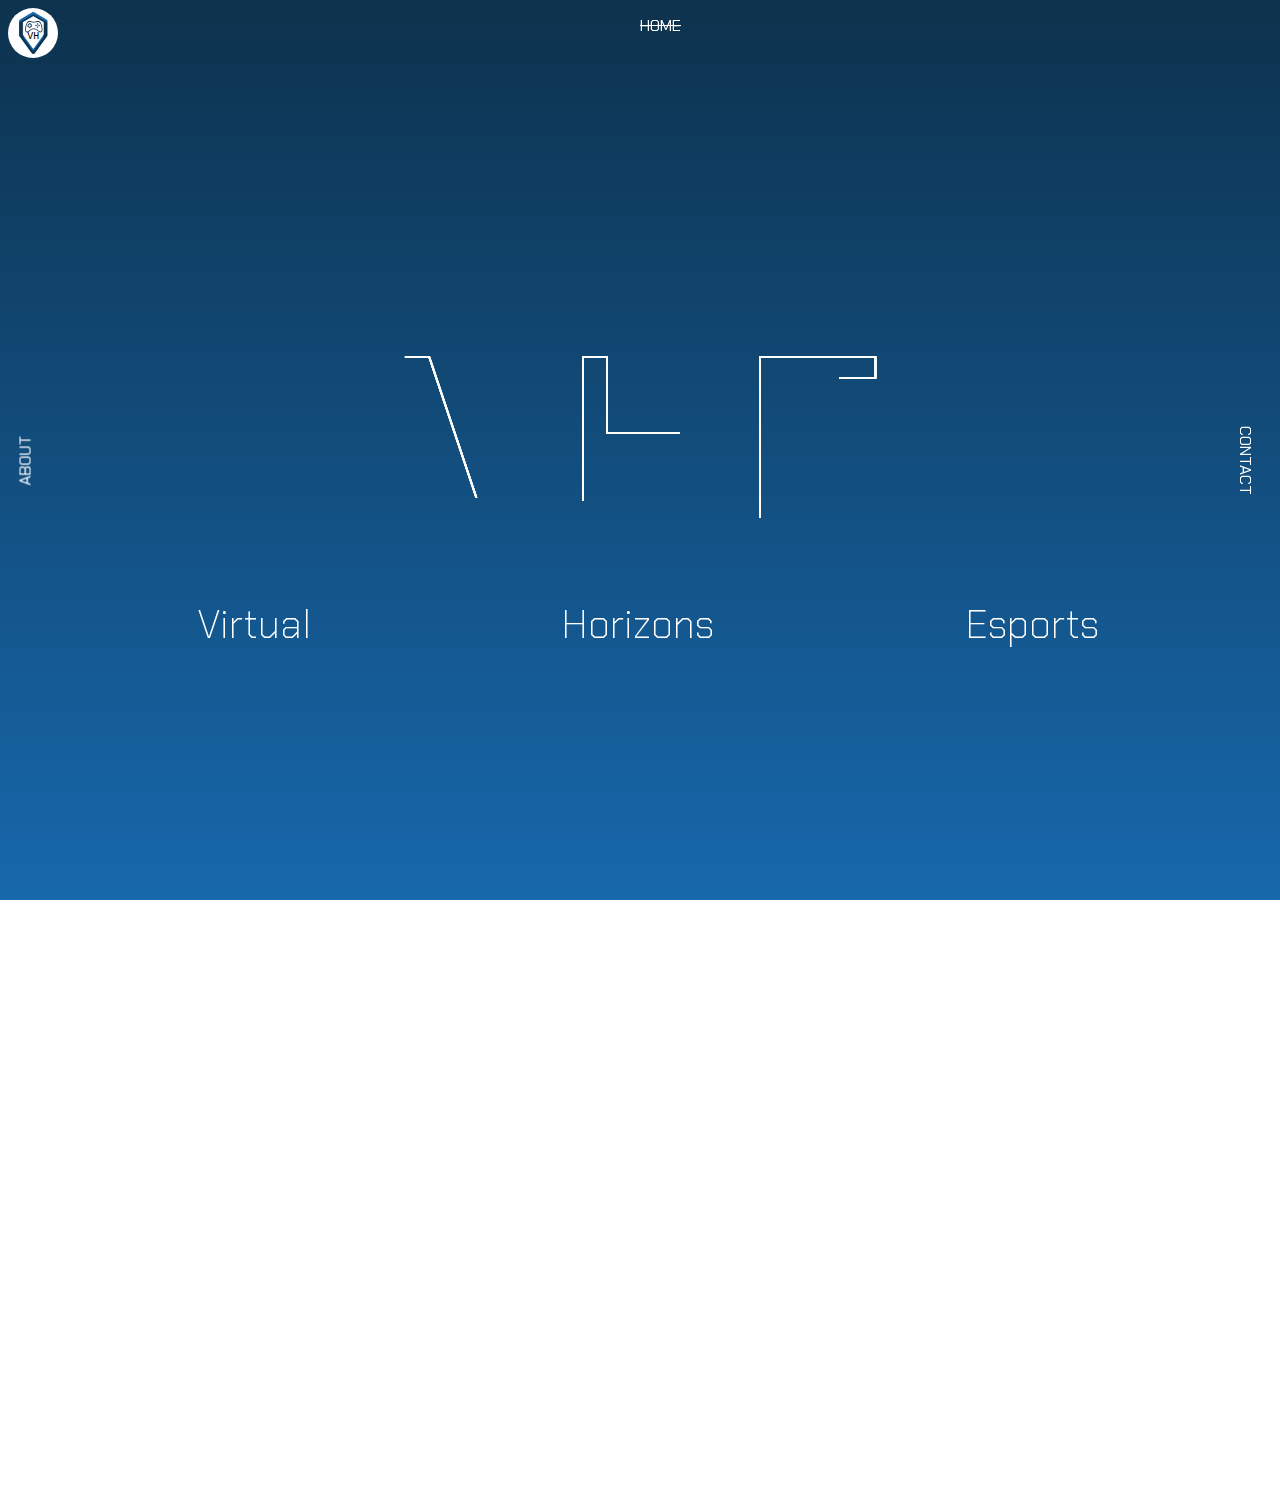
<file: index.html>
<!DOCTYPE html>
<html lang="en">
<head>
  <meta charset="UTF-8">
  <meta name="viewport" content="width=device-width, initial-scale=1.0">
  <meta http-equiv="X-UA-Compatible" content="ie=edge">
  <link rel="stylesheet" href="style.css">
  <link rel="stylesheet" href="nav-style.css">
  <link rel="stylesheet" href="footer.css">
  <link rel="stylesheet" href="contact.css">
  <link href='https://fonts.googleapis.com/css?family=Chakra Petch' rel='stylesheet'>
<!-- style for body text  
  <link href='https://fonts.googleapis.com/css?family=Roboto Slab' rel='stylesheet'> -->
  
  <title>Document</title>
</head>
<body>
    <nav class="main-nav">
        <ul class="main-nav-ul">
          <li><a href="index.html" class="list-item home active">HOME</a></li>
          <li><a href="about.html" class="list-item about">ABOUT</a></li>
          <li><a href="contact.html" class="list-item contact">CONTACT</a></li>
        </ul>
    </nav>

    <div class="logo"><img src="assets/logo.svg" alt="" class="logo-image"></div>

  <div class="animation-container">
        <svg viewBox="0 205 600 600">
          <!-- <symbol id="text">
            <text text-anchor="middle" x="50%" y="50%">Virtual</text>
            <text text-anchor="middle" x="50%" y="70%">Horizons</text>
            <text text-anchor="middle" x="50%" y="90%">Esports</text>
          </symbol> -->
          <symbol id="text">
              <text text-anchor="middle" x="50%" y="50%">VHE</text>
              <!-- <text text-anchor="middle" x="50%" y="70%">Horizons</text>
              <text text-anchor="middle" x="50%" y="90%">Esports</text> -->
            </symbol>
          <use xlink:href="#text" class="text"></use>
          <use xlink:href="#text" class="text"></use>
          <use xlink:href="#text" class="text"></use>
          <use xlink:href="#text" class="text"></use>
        </svg>
        
      </div> 
      <div class="mainName-container">
          <h3 class="mainName-title">Virtual</h3>
          <h3 class="mainName-title">Horizons</h3>
          <h3 class="mainName-title">Esports</h3>
      </div>

      

</body>
</html>
</file>
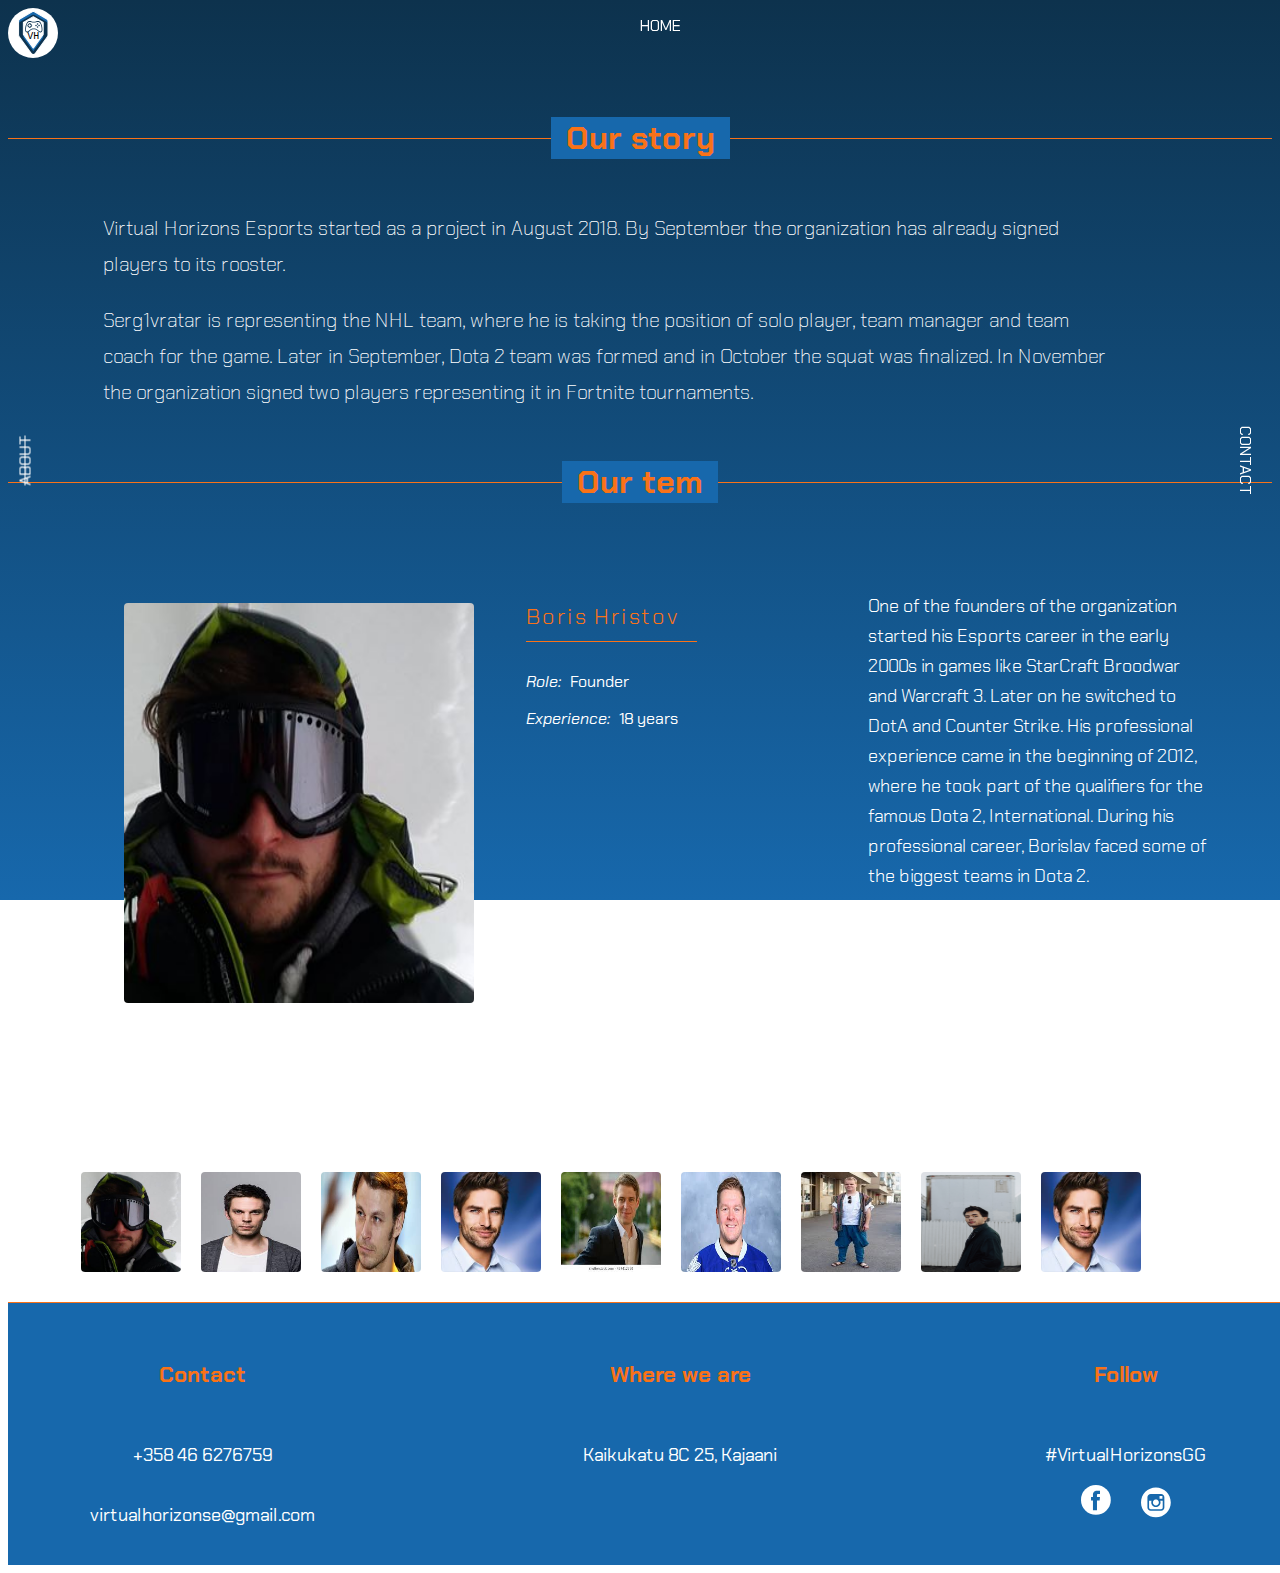
<file: about.html>
<!DOCTYPE html>
<html lang="en">
<head>
  <meta charset="UTF-8">
  <meta name="viewport" content="width=device-width, initial-scale=1.0">
  <meta http-equiv="X-UA-Compatible" content="ie=edge">
  <link href='https://fonts.googleapis.com/css?family=Chakra Petch' rel='stylesheet'>
  <link rel="stylesheet" href="heading.css">
  <link rel="stylesheet" href="contact.css">
  <link rel="stylesheet" href="footer.css">
  <link rel="stylesheet" href="nav-style.css">
  <link rel="stylesheet" href="about.css">
  <title>Document</title>
</head>
<body>
    <nav class="main-nav">
        <ul class="main-nav-ul">
          <li><a href="index.html" class="list-item home">HOME</a></li>
          <li><a href="about.html" class="list-item about active">ABOUT</a></li>
          <li><a href="contact.html" class="list-item contact">CONTACT</a></li>
        </ul>
    </nav>

    <div class="logo"><img src="assets/logo.svg" alt="" class="logo-image"></div>

<div class="body-container">

    <h1 class="main-heading"><span>Our story</span></h1>

    <article class="about-company">
      <p class="bodytext">Virtual Horizons Esports started as a project in August 2018. By September the organization has already signed players to its rooster. </p>
      <p class="bodytext">Serg1vratar is representing the NHL team, where he is taking the position of solo player, team manager and team coach for the game. Later in September, Dota 2 team was formed and in October the squat was finalized. 
          In November the organization signed two players representing it in Fortnite tournaments. </p>
    </article>

    <h1 class="main-heading"><span>Our tem</span></h1>

    <!-- SLIDESHOW -->
    <div class="slider-box">
      
      <div class="w3-content">
        <div class="card-container">
          <img class="mySlides" src="assets/Boris.jpg">
          <article class="main-info">
            <h4 class="name-title">Boris Hristov</h4>
            <p class="descriotion"><em>Role:</em> Founder</p>
            <p class="descriotion"><em>Experience:</em> 18 years</p>
          </article>
          <article class="main-info">
            <p class="body-text">One of the founders of the organization started his Esports career in the early 2000s in games like StarCraft Broodwar and Warcraft 3. Later on he switched to DotA and Counter Strike. His professional experience came in the beginning of 2012, where he took part of the qualifiers for the famous Dota 2, International. During his professional career, Borislav faced some of the biggest teams in Dota 2. </p>
            <p class="body-text">His coaching experience started with a small Dota 2 team in Bulgaria, and later on he took a Finnish Counter Strike: Global Offensive team to the PGSL Lan Finals.</p>
          </article>
        </div>

        <div class="card-container">
          <img class="mySlides" src="assets/download-2.jpg">
          <article class="main-info">
            <h4 class="name-title">Anna Tarkina</h4>
            <p class="descriotion"><em>Role:</em> Founder</p>
            <p class="descriotion"><em>Experience:</em> 5 years</p>
          </article>
          <article class="main-info">
            <p class="body-text">One of the founders of the organization started his Esports career in the early 2000s in games like StarCraft Broodwar and Warcraft 3. Later on he switched to DotA and Counter Strike. His professional experience came in the beginning of 2012, where he took part of the qualifiers for the famous Dota 2, International. During his professional career, Borislav faced some of the biggest teams in Dota 2. </p>
            <p class="body-text">His coaching experience started with a small Dota 2 team in Bulgaria, and later on he took a Finnish Counter Strike: Global Offensive team to the PGSL Lan Finals.</p>
          </article>
        </div>

        <div class="card-container">
          <img class="mySlides" src="assets/download-3.jpg">
          <article class="main-info">
            <h4 class="name-title">Denis Kurepin</h4>
            <p class="descriotion"><em>Role:</em> Founder</p>
            <p class="descriotion"><em>Experience:</em> 10 years</p>
          </article>
          <article class="main-info">
            <p class="body-text">One of the founders of the organization started his Esports career in the early 2000s in games like StarCraft Broodwar and Warcraft 3. Later on he switched to DotA and Counter Strike. His professional experience came in the beginning of 2012, where he took part of the qualifiers for the famous Dota 2, International. During his professional career, Borislav faced some of the biggest teams in Dota 2. </p>
            <p class="body-text">His coaching experience started with a small Dota 2 team in Bulgaria, and later on he took a Finnish Counter Strike: Global Offensive team to the PGSL Lan Finals.</p>
          </article>
        </div>

        <div class="card-container">
          <img class="mySlides" src="assets/download.jpg">
          <article class="main-info">
            <h4 class="name-title">Sergei Filippov</h4>
            <p class="descriotion"><em>Role:</em> Founder</p>
            <p class="descriotion"><em>Experience:</em> 12 years</p>
          </article>
          <article class="main-info">
            <p class="body-text">Lorem ipsum, dolor sit amet consectetur adipisicing elit. Doloribus magnam veritatis tempora nisi quos quia itaque laborum inventore voluptatum omnis, culpa dolore sapiente quisquam? Doloribus dolorem enim voluptate eligendi ut.</p>
            <p class="body-text">Lorem ipsum dolor sit, amet consectetur adipisicing elit. Esse, quibusdam suscipit! Ipsa ea similique laborum voluptatibus? Vero corporis quibusdam rem quisquam velit eveniet temporibus dicta, neque dolorum reiciendis est culpa.</p>
          </article>
        </div>

      </div>
      
      <div class="w3-center">
        <div class="w3-section">
          <button class="w3-button w3-light-grey" onclick="plusDivs(-1)" class="arrow"><img src="assets/icons/back.svg" class="arrow"></button>
          <button class="w3-button w3-light-grey" onclick="plusDivs(-1)" class="arrow"><img src="assets/icons/next.svg" class="arrow"></button>
        </div>
        <div class="btn-contatiener">
          <button class="w3-button demo" onclick="currentDiv(1)"><img src="assets/Boris.jpg" class="slider-preview activated"></button> 
          <button class="w3-button demo" onclick="currentDiv(2)"><img src="assets/download-2.jpg" class="slider-preview"></button> 
          <button class="w3-button demo" onclick="currentDiv(3)"><img src="assets/download-3.jpg" class="slider-preview"></button> 
          <button class="w3-button demo" onclick="currentDiv(4)"><img src="assets/download.jpg" class="slider-preview"></button> 
          <button class="w3-button demo" onclick="currentDiv(5)"><img src="assets/images-1.jpg" class="slider-preview"></button> 
          <button class="w3-button demo" onclick="currentDiv(6)"><img src="assets/images-2.jpg" class="slider-preview"></button> 
          <button class="w3-button demo" onclick="currentDiv(7)"><img src="assets/images.jpg" class="slider-preview"></button> 
          <button class="w3-button demo" onclick="currentDiv(8)"><img src="assets/joanna-nix-625948-unsplash.jpg" class="slider-preview"></button> 
          <button class="w3-button demo" onclick="currentDiv(9)"><img src="assets/download.jpg" class="slider-preview"></button> 
      </div>
      </div>
    </div>  
  </div> 
  
 <footer>
      <div class="footer-conatiner">
        <div class="contact-box">
          <h5>Contact</h5>
          <a href="tel:+358 46 6276759"><p class="footer-contact">+358 46 6276759</p></a>
          <a href="mailto:virtualhorizonse@gmail.com"><p class="footer-contact">virtualhorizonse@gmail.com</p></a>
        </div>
  
        <div class="contact-box">
          <h5>Where we are</h5>
          <p class="footer-contact">Kaikukatu 8C 25, Kajaani</p>
        </div>
  
        <div class="contact-box">
          <h5>Follow</h5>
          <p class="footer-contact">#VirtualHorizonsGG</p>
          <div class="socila-box">
            <a href="https://www.facebook.com/VirtualHorizonsGG/?jazoest=[base64]"><img src="facebook.svg" alt="" class="sm-icon"></a>
            <img src="instagram.svg" alt="" class="sm-icon">
          </div>
        </div>
      </div>
    </footer> 
    
  <script>
      var slideIndex = 1;
      showDivs(slideIndex);
      
      function plusDivs(n) {
        showDivs(slideIndex += n);
      }
      
      function currentDiv(n) {
        showDivs(slideIndex = n);
      }
      
      function showDivs(n) {
        var i;
        var x = document.getElementsByClassName("card-container");
        var dots = document.getElementsByClassName("demo");
        if (n > x.length) {slideIndex = 1}    
        if (n < 1) {slideIndex = x.length}
        for (i = 0; i < x.length; i++) {
           x[i].style.display = "none";  
        }
        for (i = 0; i < dots.length; i++) {
           dots[i].className = dots[i].className.replace(" w3-red", "");
        }
        x[slideIndex-1].style.display = "flex";  
        dots[slideIndex-1].className += " w3-red";
      }
      </script>
      
</body>

</html>
</file>
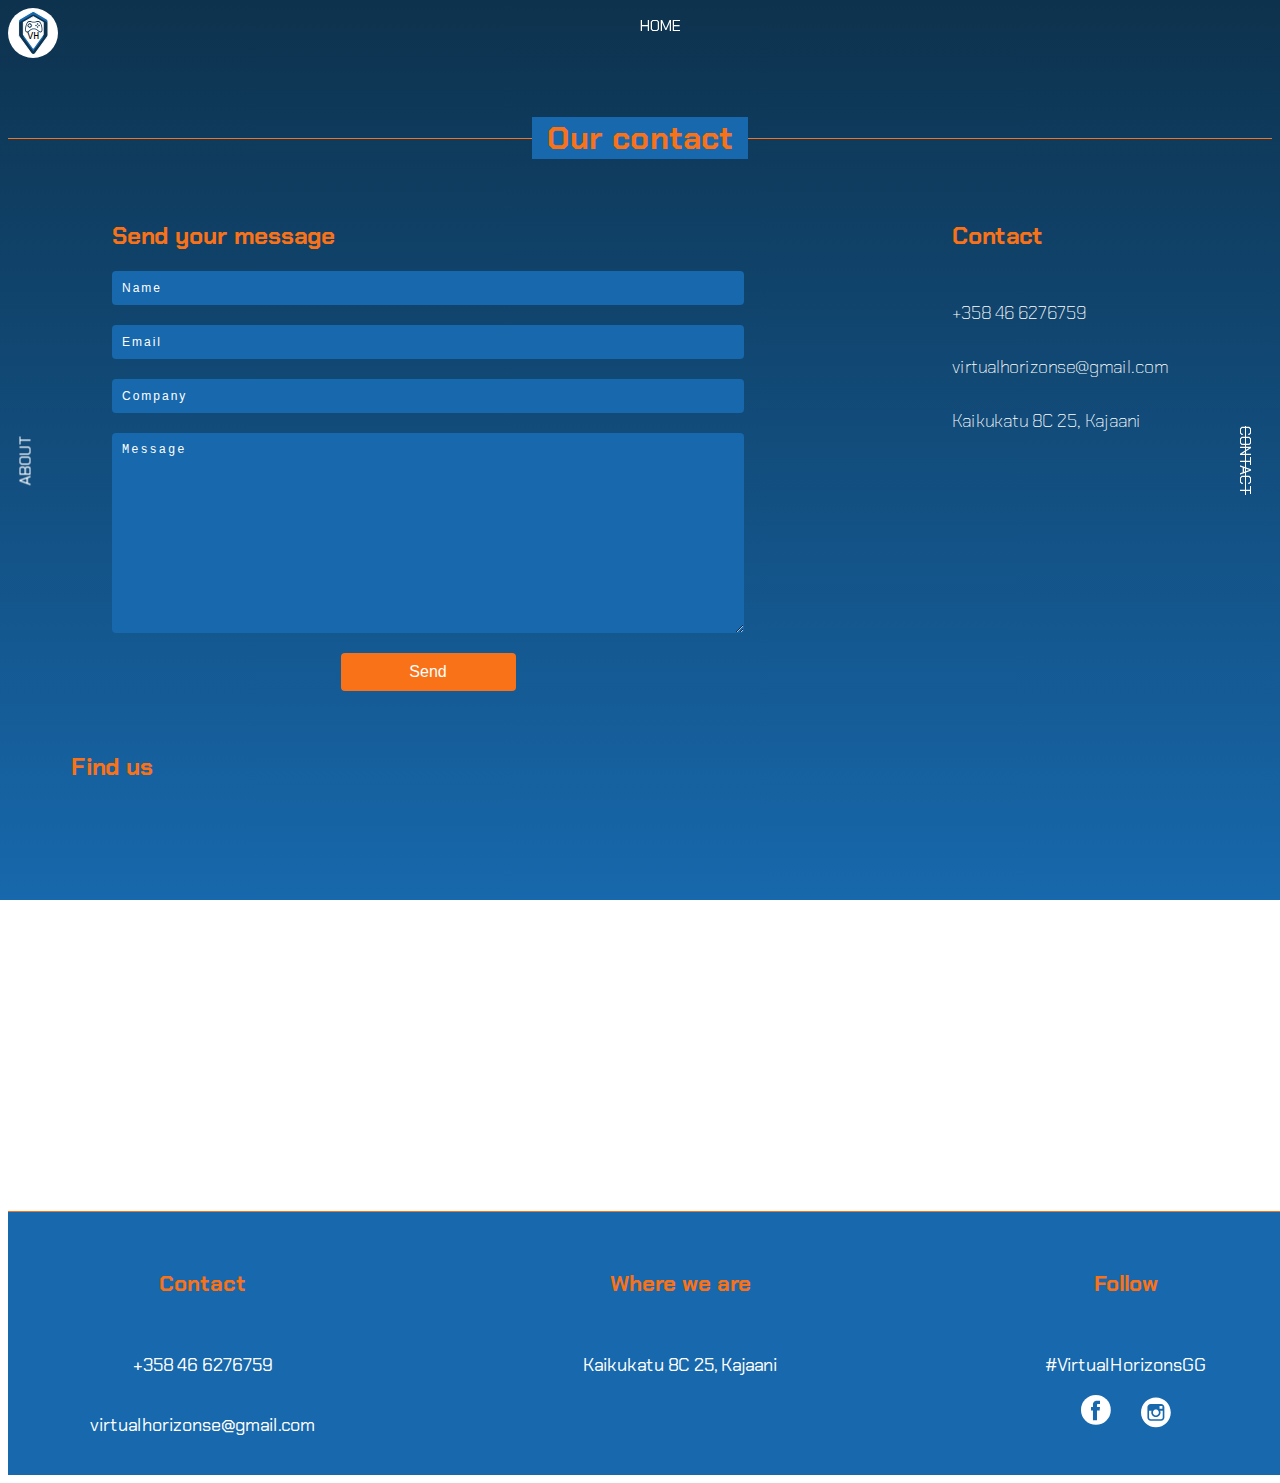
<file: contact.html>
<!DOCTYPE html>
<html lang="en">
<head>
  <meta charset="UTF-8">
  <meta name="viewport" content="width=device-width, initial-scale=1.0">
  <meta http-equiv="X-UA-Compatible" content="ie=edge">
  <link href='https://fonts.googleapis.com/css?family=Chakra Petch' rel='stylesheet'>
  <link rel="stylesheet" href="heading.css">
  <link rel="stylesheet" href="contact.css">
  <link rel="stylesheet" href="footer.css">
  <link rel="stylesheet" href="nav-style.css">
  <title>Document</title>
</head>
<body>
    <nav class="main-nav">
        <ul class="main-nav-ul">
          <li><a href="index.html" class="list-item home">HOME</a></li>
          <li><a href="about.html" class="list-item about">ABOUT</a></li>
          <li><a href="contact.html" class="list-item contact active">CONTACT</a></li>
        </ul>
    </nav>

    <div class="logo"><img src="assets/logo.svg" alt="" class="logo-image"></div>

<div class="body-container">

    <h1 class="main-heading"><span>Our contact</span></h1>

  <div class="contact-container">
    <div class="contact-request">
    <h2 class="small-title">Send your message</h2>

      <form action="https://formspree.io/olgastepanova.1994@gmail.com" method="POST">
        <label for="fname"></label>
        <input type="text" id="fname" name="firstname" placeholder="Name">
    
        <label for="lname"></label>
        <input type="text" id="lname" name="lastname" placeholder="Email">
    
        <label for="email"></label>
        <input type="text" id="email" name="email" placeholder="Company">
    
        <label for="subject"></label>
        <textarea id="subject" name="subject" placeholder="Message" style="height:200px"></textarea>
    
        <input type="hidden" name="_next" value="https://os-digitaldesign.github.io/olgastepanova/reply.html" />
        <input type="text" name="_gotcha" style="display:none" />
    
        <input type="submit" value="Send" class="btn-submit">
      </form>
    </div>

      <div class="contact-details">
          <h2 class="small-title">Contact</h2>
          <h5 class="contact-info">+358 46 6276759</h5>
          <h5 class="contact-info">virtualhorizonse@gmail.com</h5>
          <h5 class="contact-info">Kaikukatu 8C 25, Kajaani</h5>
      </div>
  </div>


<div class="mapouter">
    <h2 class="small-title">Find us</h2>
  <div class="gmap_canvas"><iframe width="100%" height="360px" id="gmap_canvas" src="https://maps.google.com/maps?q=Kajaani&t=&z=13&ie=UTF8&iwloc=&output=embed" frameborder="no" scrolling="no"></iframe>
    <a href="https://www.pureblack.de/webdesign-muenster/"></a>
  </div>

</div>
<footer>
    <div class="footer-conatiner">
      <div class="contact-box">
        <h5>Contact</h5>
        <a href="tel:+358 46 6276759" class="footer-link"><p class="footer-contact">+358 46 6276759</p></a>
        <a href="mailto:virtualhorizonse@gmail.com" class="footer-link"><p class="footer-contact">virtualhorizonse@gmail.com</p></a>
      </div>

      <div class="contact-box">
        <h5>Where we are</h5>
        <p class="footer-contact">Kaikukatu 8C 25, Kajaani</p>
      </div>

      <div class="contact-box">
        <h5>Follow</h5>
        <p class="footer-contact">#VirtualHorizonsGG</p>
        <div class="socila-box">
          <a href="https://www.facebook.com/VirtualHorizonsGG/?jazoest=[base64]"><img src="facebook.svg" alt="" class="sm-icon"></a>
          <img src="instagram.svg" alt="" class="sm-icon">
        </div>
      </div>
    </div>
  </footer> 
  
 

  
</body>
</html>
</file>
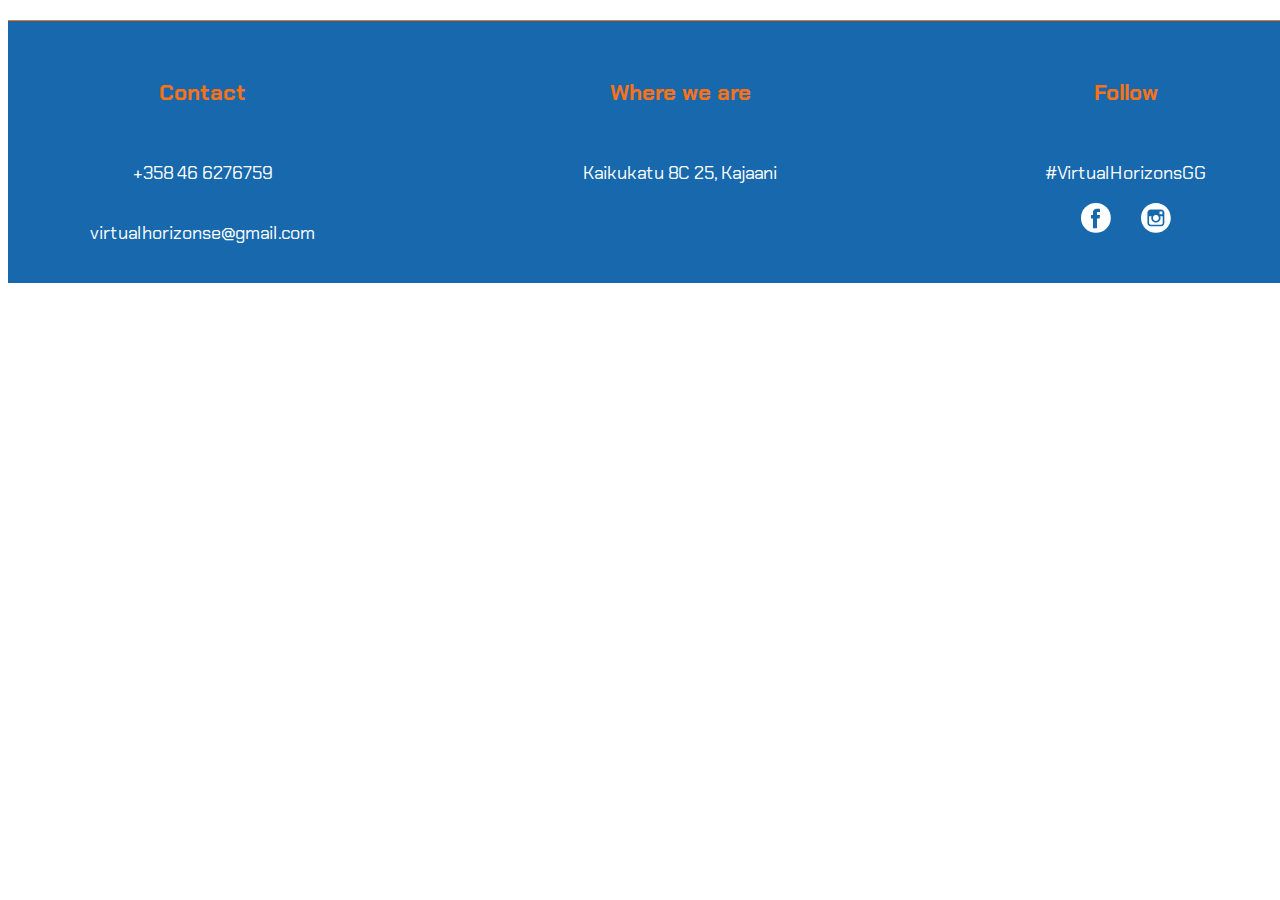
<file: footer.html>
<!DOCTYPE html>
<html lang="en">
<head>
  <meta charset="UTF-8">
  <meta name="viewport" content="width=device-width, initial-scale=1.0">
  <meta http-equiv="X-UA-Compatible" content="ie=edge">
  <link href='https://fonts.googleapis.com/css?family=Chakra Petch' rel='stylesheet'>
  <link rel="stylesheet" href="footer.css">
  <title>Document</title>
</head>
<body>
  
  <footer>
    <div class="footer-conatiner">
      <div class="contact-box">
        <h5>Contact</h5>
        <p class="footer-contact">+358 46 6276759</p>
        <p class="footer-contact">virtualhorizonse@gmail.com</p>
      </div>

      <div class="contact-box">
        <h5>Where we are</h5>
        <p class="footer-contact">Kaikukatu 8C 25, Kajaani</p>
      </div>

      <div class="contact-box">
        <h5>Follow</h5>
        <p class="footer-contact">#VirtualHorizonsGG</p>
        <div class="socila-box">
          <img src="facebook.svg" alt="" class="sm-icon">
          <img src="instagram.svg" alt="" class="sm-icon">
        </div>
      </div>
    </div>
  </footer>
  
</body>
</html>
</file>
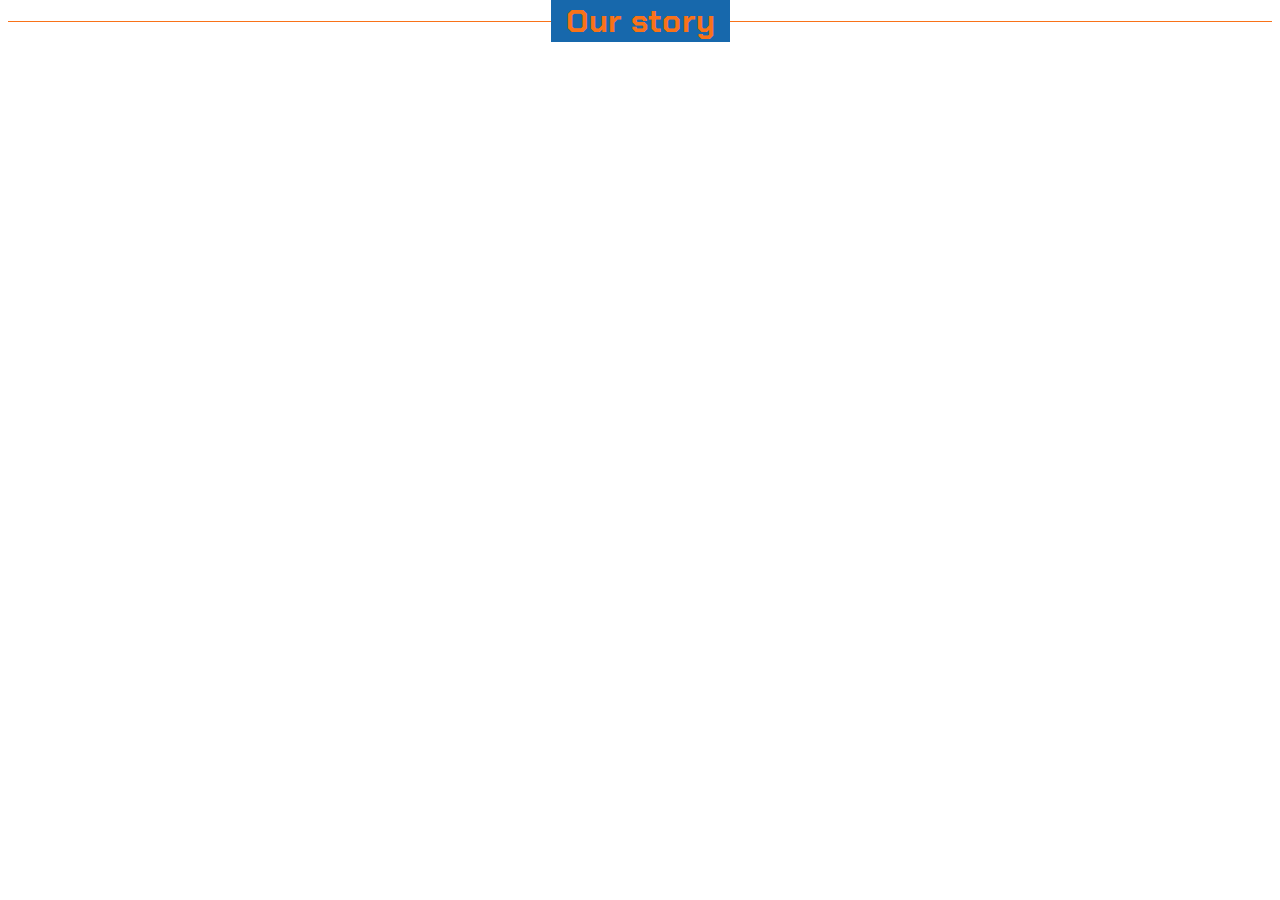
<file: heading.html>
<!DOCTYPE html>
<html lang="en">
<head>
  <meta charset="UTF-8">
  <meta name="viewport" content="width=device-width, initial-scale=1.0">
  <meta http-equiv="X-UA-Compatible" content="ie=edge">
  <link href='https://fonts.googleapis.com/css?family=Chakra Petch' rel='stylesheet'>
  <link rel="stylesheet" href="heading.css">
  <link rel="stylesheet" href="footer.css">
  <title>Document</title>
</head>
<body>
  
  <h1 class="main-heading"><span>Our story</span></h1>
  
</body>
</html>
</file>
<file: style.css>
@import url(https://fonts.googleapis.com/css?family=Open+Sans:400,800);

 body {
  width: 100vw;
  height: 100vh;

  font-family: 'Chakra Petch';
  overflow: hidden;
  background-image: linear-gradient(#0d324d, #1768AC);
 }
 
 .animation-container {
   font-weight: 500;
   letter-spacing: 5px;
   font-size: 8em;
   opacity: 1;
 }
 
 .animation-container svg {
   width: 90%;
   display: block;
   top: 50%;
   margin: -8% 0 0 5%;
  
  position: absolute;
 }
 
 .animation-container svg .text {
   width: 90%;
   fill: transparent;
   stroke-width: 1;
   stroke-linejoin: round;
   stroke-dasharray: 90,310;
   stroke-dashoffset: 0;
   -webkit-animation: text 8s infinite linear;
   animation: text 8s infinite linear;
 }
 
 .animation-container svg .text:nth-child(4n + 1) {
   stroke: white;
   -webkit-animation-delay: -2s;
   animation-delay: -2s;
 }
 
 .animation-container svg .text:nth-child(4n + 2) {
   stroke: white;
   -webkit-animation-delay: -4s;
   animation-delay: -4s;
 }
 
 .animation-container svg .text:nth-child(4n + 3) {
   stroke: white;
   -webkit-animation-delay: -6s;
   animation-delay: -6s;
 }
 
 .animation-container svg .text:nth-child(4n + 4) {
   stroke: white;
   -webkit-animation-delay: -8s;
   animation-delay: -8s;
 }
 
 @-webkit-keyframes text {
   100% {
     stroke-dashoffset: -500;
   }
 }

 /* NAME STYLE */
 .mainName-container {
  display: flex;
  flex-direction: row;
  justify-content: space-around;
  width: 90%;
  margin: auto;

  position: relative;
  top: 500px;
 }

 .mainName-title {
   color: white;
   font-size: 40px;
   font-weight: 200;
 }

 @media  (max-width: 580px) { 
  .mainName-container  {
    top: 400px;
  }
 }
</file>
<file: nav-style.css>
* {
box-sizing: border-box;
  }

body {
  background-image: linear-gradient(#0d324d, #1768AC);
  background-repeat: no-repeat;
  background-attachment: fixed;
  font-family: 'Chakra Petch';
}

.logo-image {
  display: block;
  width: 50px;
  height: 50px;
}

.main-nav-ul{
  width: 100vw;
  margin: auto;
  margin-left: 0;
}

li {
  list-style: none;
  text-decoration: none;
}
.list-item {
  color: white;
  cursor: pointer;
}

.list-item:hover {
  text-decoration: line-through;

}
  
.home {
  list-style: none;
  position: fixed;
  top: 15px;
  text-align: center;
  left: 50vw;
  text-decoration: none;
}
  
.about {
  position: fixed;
  transform: rotate(-90deg);
  left: 0;
  margin: auto;
  text-decoration: none;
  top: 50vh;
}
  
  
.contact{
    position: fixed;
    transform: rotate(90deg);
    right: 0;
    margin: auto;
    text-decoration: none;
    top: 50vh;
}

.active {
  text-decoration: line-through;
  margin: auto;

}
</file>
<file: footer.css>
/* FOOTER */
:root {
  --orange: #F97218;
  --darkblue: #1768AC; 
  --deepblue #0d324d;
  --white: #fff;
  --smallTtitle: 22px;
  --smallBody: 18px;
}

* {
  box-sizing: border-box;
}

body {
  font-family: 'Chakra Petch';
}

footer {
  width: 100vw;
  height: auto;
  padding: 20px;
  background-color: #1768AC;
  border-top: 1px solid var(--orange);
  margin-top: 20px;
}

.footer-conatiner {
  width: 90%;
  display: flex;
  flex-direction: row;
  justify-content: space-between;
  margin: auto;
}

h5 {
  color: var(--orange);
  font-size: var(--smallTtitle);
  text-align: center;
}
.contact-box {
  display: flex;
  align-items: center;
  justify-content: flex-start;
  flex-direction: column;
}
.socila-box{
  width: 120px;
  display: flex;
  justify-content: space-around;
}
.contact-box p {
  color: var(--white);
  font-size: var(--smallBody);
  text-align: center;
}



/* Media */
@media  (max-width: 580px) {
  footer {
    width: auto;
    margin: auto;
  }
  .footer-conatiner {
    flex-direction: column;
  }


  /* CONTACT PAGE */
  .contact-container {
    flex-direction: column;
  }
  .contact-request {
    width: 100%;
  }

  .mainName-container {
    flex-direction: column;
    text-align: center;
  }
  .mainName-title {
    margin: 10px;
  }
}
</file>
<file: contact.css>
body {
  font-family: 'Chakra Petch';
  background-image: linear-gradient(#0d324d, #1768AC);
  min-height: 100vh;
}
.logo-image {
  display: block;
  width: 50px;
  height: 50px;
}
form {
  
  display: flex;
  flex-direction: column;
  justify-content: center;
}

input, #subject {
  background-color: var(--darkblue);
  padding: 10px;
  border-radius: 4px;
  margin-bottom: 20px;
  border: none;
  font-size: 12px;
  color: white;
}
::-webkit-input-placeholder {
  color: white;
  letter-spacing: 2px;
  font-weight: 100;
  font-size: 12px;
}

.btn-submit {
  width: 175px;
  margin: auto;
  background-color: var(--orange);
  color: white;
  cursor: pointer;
  font-size: 16px;
}

.contact-container {
  display: flex;
  flex-direction: row;
  justify-content: space-around;
  width: 100%;
  margin: auto;
  padding-top: 40px;
  padding-bottom: 40px;
}
.contact-request {
  width: 50%;
}
.contact-details {
  display: flex;
  flex-direction: column;
  justify-content: flex-start;
}
.contact-info {
  color: white;
  font-weight: 100;
  text-align: left;
  margin-bottom: 0;
  font-size: 18px;
}

.small-title {
  color: var(--orange);
}

.body-container {
  margin-top: 80px;
}


.mapouter {
  margin: auto;
  width: 90%;
  height: 360px;
  margin-bottom: 100px;
}

#gmap_canvas {
  overflow: hidden;
  background:none!important;
  border-radius: 4px;
}
a {
  cursor: pointer;
  text-decoration: none;
}

@media  (max-width: 580px) {
 .body-container{
    width: 90%;
    margin: auto;
  }

}
</file>
<file: heading.css>
.main-heading {
  text-align: center;
  color: var(--orange);

  border-bottom: 1px solid var(--orange);
  line-height: 0;
  padding: 0;
}
.main-heading span {
  padding: 0 15px;
  background-color:#1768AC;
}
</file>
<file: about.css>
.about-company {
  width: 80%;
  margin-left: 95px;
  color: white;
  line-height: 30px;
  padding-top: 30px;
  padding-bottom: 30px;
}
.logo-image {
  display: block;
  width: 50px;
  height: 50px;
}
a {
  cursor: pointer;
  text-decoration: none;
}

.slider-box {
  height: auto;
  width: 90%;
  margin: auto;
  margin-top: 90px;
}

.w3-button {
  padding: 0;
  margin: 10px;
}

.w3-button {
  background-color: transparent;
  border: none;
  width: 100px;
  height: 100px;
}

.w3-light-grey {
  width: 30px;
  height: 30px;
}

.arrow {
  width: 30px;
  height: 30px;
  cursor: pointer;
}

em {
  padding-right: 5px;
}

.mySlides {
  width: 350px;
  height: 400px;
  margin-top: 30px;
  border-radius: 4px;
  display: block;
  margin-left: auto;
  margin-right: auto;

}
.w3-section {
  width: 40%;
  display: flex;
  justify-content: space-around;
  margin-bottom: 65px;
}
.slider-preview {
  width: 100px;
  height: 100px;
  border-radius: 4px;
}

.main-content {
  width: 95%;
  margin: auto;

  display: flex;
  flex-direction: column;
  justify-content: center;
}
.card-container {
  display: flex;
  flex-direction: row;
  justify-content: space-around;
}


.main-info {
  width: 30%;
  color: white;
}

.main-info .body-text {
  font-size: 18px;
  font-weight: 300;
}

.body-text {
  line-height: 30px;
}

.btn-contatiener {
  display: flex;
  justify-content: flex-start;
  align-items: center;
  flex-wrap: wrap;
}

/*.activated {
  border: 2px solid var(--orange);
} */

.name-title {
  border-bottom: 1px solid var(--orange);
  padding-bottom: 10px;
  width: 50%;
  color: var(--orange);
  font-weight: 300;
  font-size: 22px;
  letter-spacing: 2px;
}

.bodytext {
  font-size: 20px;
  line-height: 36px;
  font-weight: 100;
}
/* Media */
@media  (max-width: 580px) {
  .mySlides {
    width: 100%;
  }
  .about-company  {
    width: 85%;
    margin: auto;
  }
  .card-container  {
    flex-direction: column;

  }
  .main-info {
    width: 100%;
  }

  .btn-contatiener {
    width: 100%;
    justify-content: center;
  }
  .w3-section {
    padding: 15px;
    width: 95%;
    margin: auto;
  }

  .w3-button {
    padding: 0;
    margin: 15px;
  }
}
</file>
